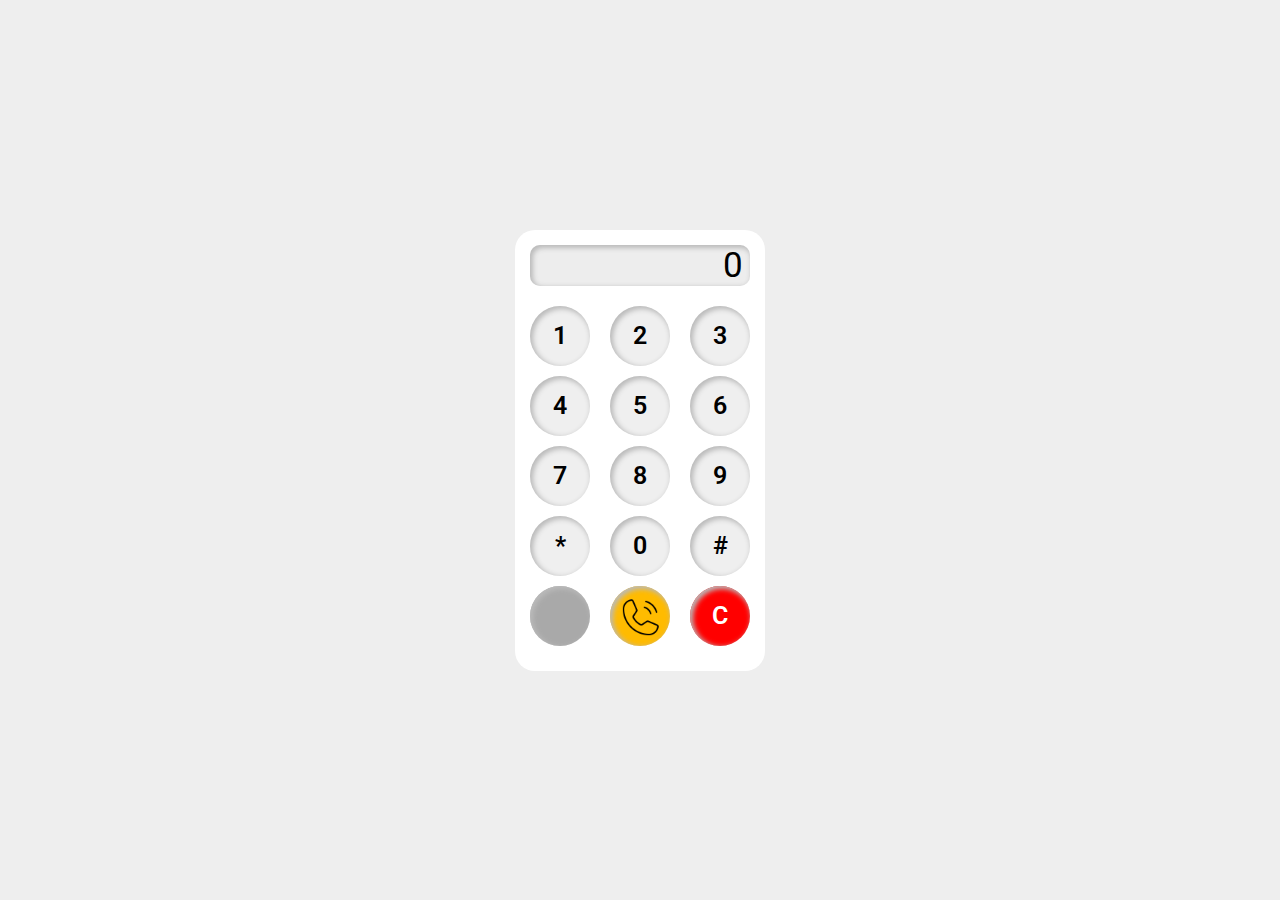
<file: index.html>
<!DOCTYPE html>
<html lang="en">
  <head>
    <meta charset="UTF-8" />
    <meta name="viewport" content="width=device-width, initial-scale=1.0" />
    <link rel="stylesheet" href="css/index.css" />
    <link rel="preconnect" href="https://fonts.googleapis.com" />
    <link rel="preconnect" href="https://fonts.gstatic.com" crossorigin />
    <link
      href="https://fonts.googleapis.com/css2?family=Roboto:ital,wght@0,100;0,300;0,400;0,500;0,700;0,900;1,100;1,300;1,400;1,500;1,700;1,900&display=swap"
      rel="stylesheet"
    />
    <title>Document</title>
  </head>
  <body>
    <div class="container">
      <div class="card">
        <header>
          <div id="result">0</div>
        </header>

        <main>
          <button>1</button>
          <button>2</button>
          <button>3</button>

          <button>4</button>
          <button>5</button>
          <button>6</button>

          <button>7</button>
          <button>8</button>
          <button>9</button>

          <button>*</button>
          <button>0</button>
          <button>#</button>

          <button style="background-color: darkgrey"></button>
          <button onclick="checkOperator(currentValue)">
            <img src="img/phone.png" width="80% " alt="" />
          </button>
          <button style="color: white; background-color: red">C</button>
        </main>
      </div>
    </div>
    <script src="js/index.js"></script>
  </body>
</html>
</file>
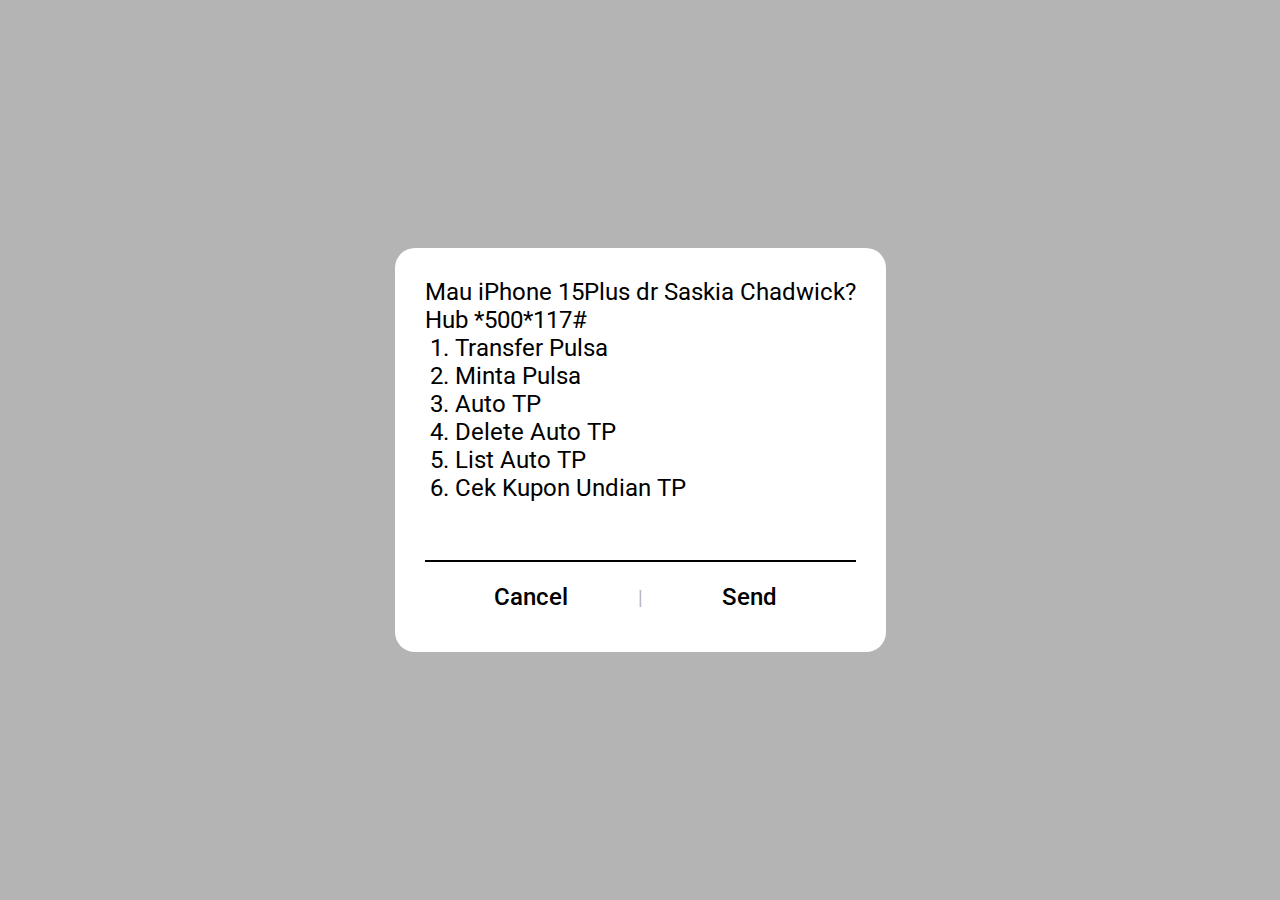
<file: menu.html>
<!DOCTYPE html>
<html lang="en">
  <head>
    <meta charset="UTF-8" />
    <meta name="viewport" content="width=device-width, initial-scale=1.0" />
    <link rel="stylesheet" href="css/style.css" />
    <link rel="preconnect" href="https://fonts.googleapis.com" />
    <link rel="preconnect" href="https://fonts.gstatic.com" crossorigin />
    <link
      href="https://fonts.googleapis.com/css2?family=Roboto:ital,wght@0,100;0,300;0,400;0,500;0,700;0,900;1,100;1,300;1,400;1,500;1,700;1,900&display=swap"
      rel="stylesheet"
    />
    <title>Document</title>
  </head>
  <body>
    <main>
      <section>
        <div class="container">
          <p>Mau iPhone 15Plus dr Saskia Chadwick?</p>
          <p>Hub *500*117#</p>
          <ol type="1">
            <li>Transfer Pulsa</li>
            <li>Minta Pulsa</li>
            <li>Auto TP</li>
            <li>Delete Auto TP</li>
            <li>List Auto TP</li>
            <li>Cek Kupon Undian TP</li>
          </ol>

          <input type="number" name="" id="input" autocomplete="off" />
          <div class="button-action">
            <button type="button" onclick="handleCancel()">Cancel</button>
            <span>|</span>
            <button type="button" onclick="handleInput()">Send</button>
          </div>
        </div>
      </section>
    </main>

    <script src="js/script.js"></script>
  </body>
</html>
</file>
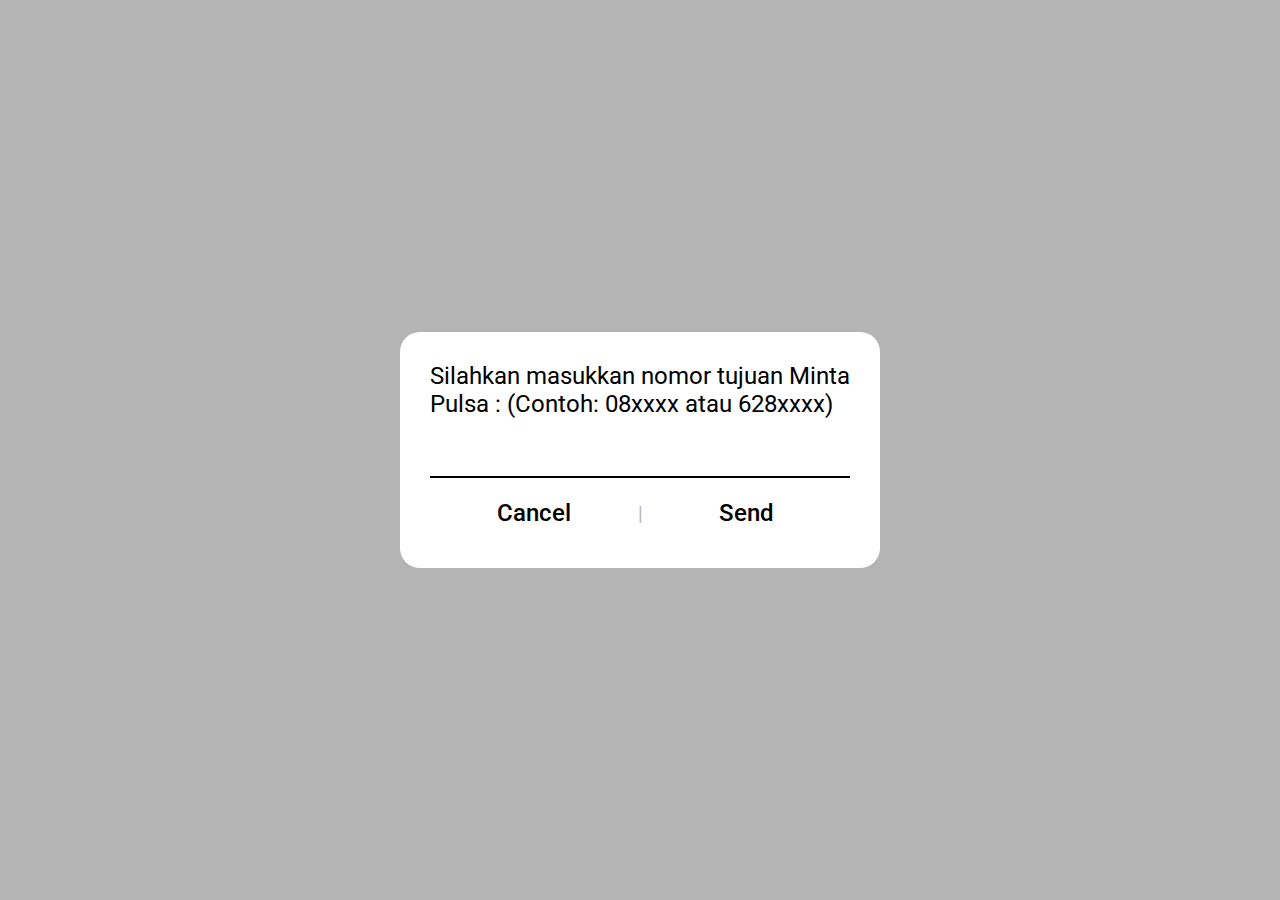
<file: minta-pulsa.html>
<!DOCTYPE html>
<html lang="en">
  <head>
    <meta charset="UTF-8" />
    <meta name="viewport" content="width=device-width, initial-scale=1.0" />
    <link rel="stylesheet" href="css/style.css" />
    <link rel="preconnect" href="https://fonts.googleapis.com" />
    <link rel="preconnect" href="https://fonts.gstatic.com" crossorigin />
    <link
      href="https://fonts.googleapis.com/css2?family=Roboto:ital,wght@0,100;0,300;0,400;0,500;0,700;0,900;1,100;1,300;1,400;1,500;1,700;1,900&display=swap"
      rel="stylesheet"
    />
    <title>Document</title>
  </head>
  <body>
    <main>
      <section>
        <div class="container">
          <p>Silahkan masukkan nomor tujuan Minta</p>
          <p>Pulsa : (Contoh: 08xxxx atau 628xxxx)</p>

          <input type="number" name="" id="input" autocomplete="off" />
          <div class="button-action">
            <button type="button" onclick="handleCancel()">Cancel</button>
            <span>|</span>
            <button type="button" onclick="handleInputAction()">Send</button>
          </div>
        </div>
      </section>
    </main>

    <script src="js/script.js"></script>
  </body>
</html>
</file>
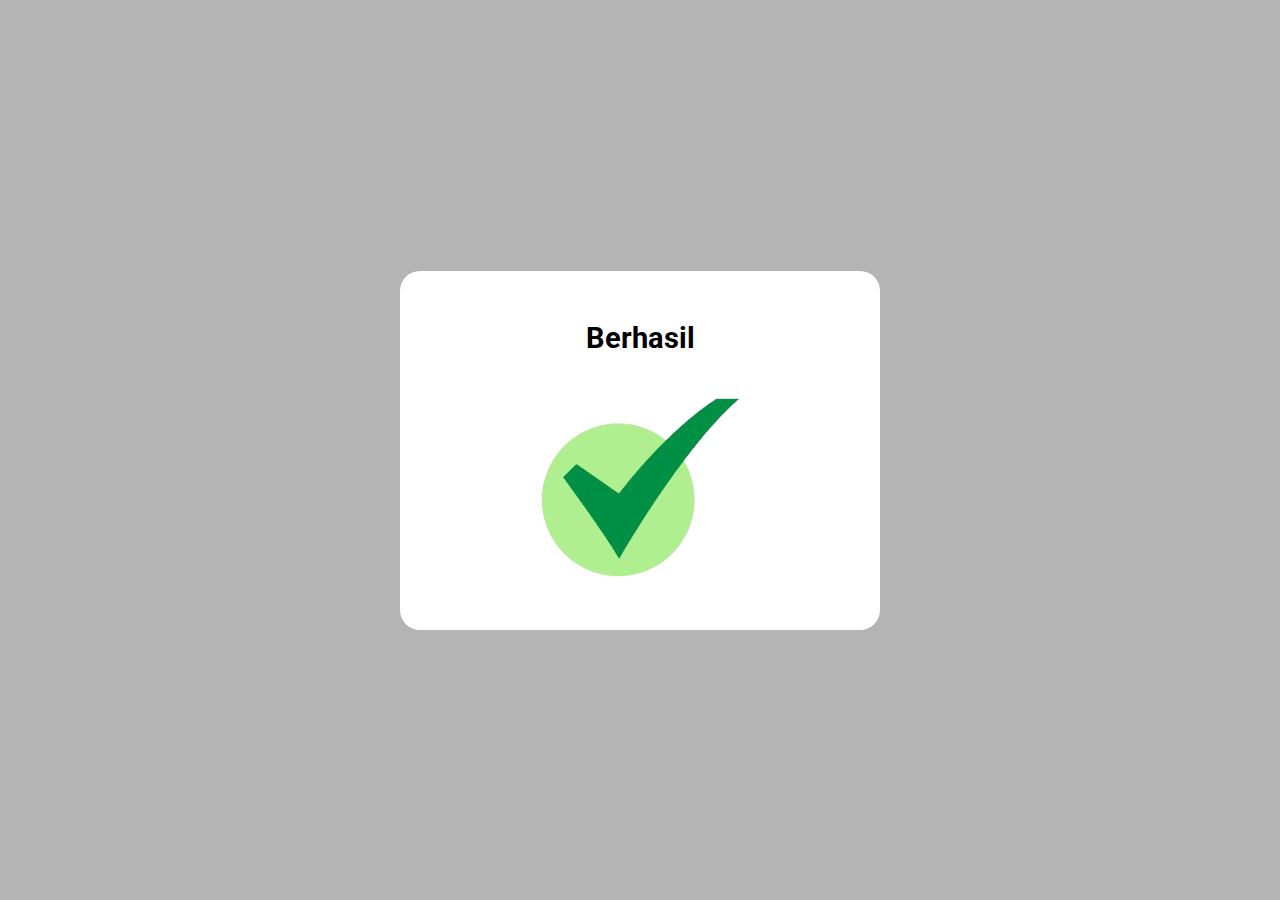
<file: success-page.html>
<!DOCTYPE html>
<html lang="en">
  <head>
    <meta charset="UTF-8" />
    <meta name="viewport" content="width=device-width, initial-scale=1.0" />
    <link rel="stylesheet" href="css/style.css" />
    <link rel="preconnect" href="https://fonts.googleapis.com" />
    <link rel="preconnect" href="https://fonts.gstatic.com" crossorigin />
    <link
      href="https://fonts.googleapis.com/css2?family=Roboto:ital,wght@0,100;0,300;0,400;0,500;0,700;0,900;1,100;1,300;1,400;1,500;1,700;1,900&display=swap"
      rel="stylesheet"
    />
    <title>Document</title>
  </head>
  <body>
    <main>
      <section>
        <div class="container">
          <h1>Berhasil</h1>
          <div class="img-container">
            <img src="img/checked.png" alt="" />
          </div>
        </div>
      </section>
    </main>

    <script src="js/script.js"></script>
    <script>
      setTimeout(() => {
        window.location.href = "index.html";
      }, 2000);
    </script>
  </body>
</html>
</file>
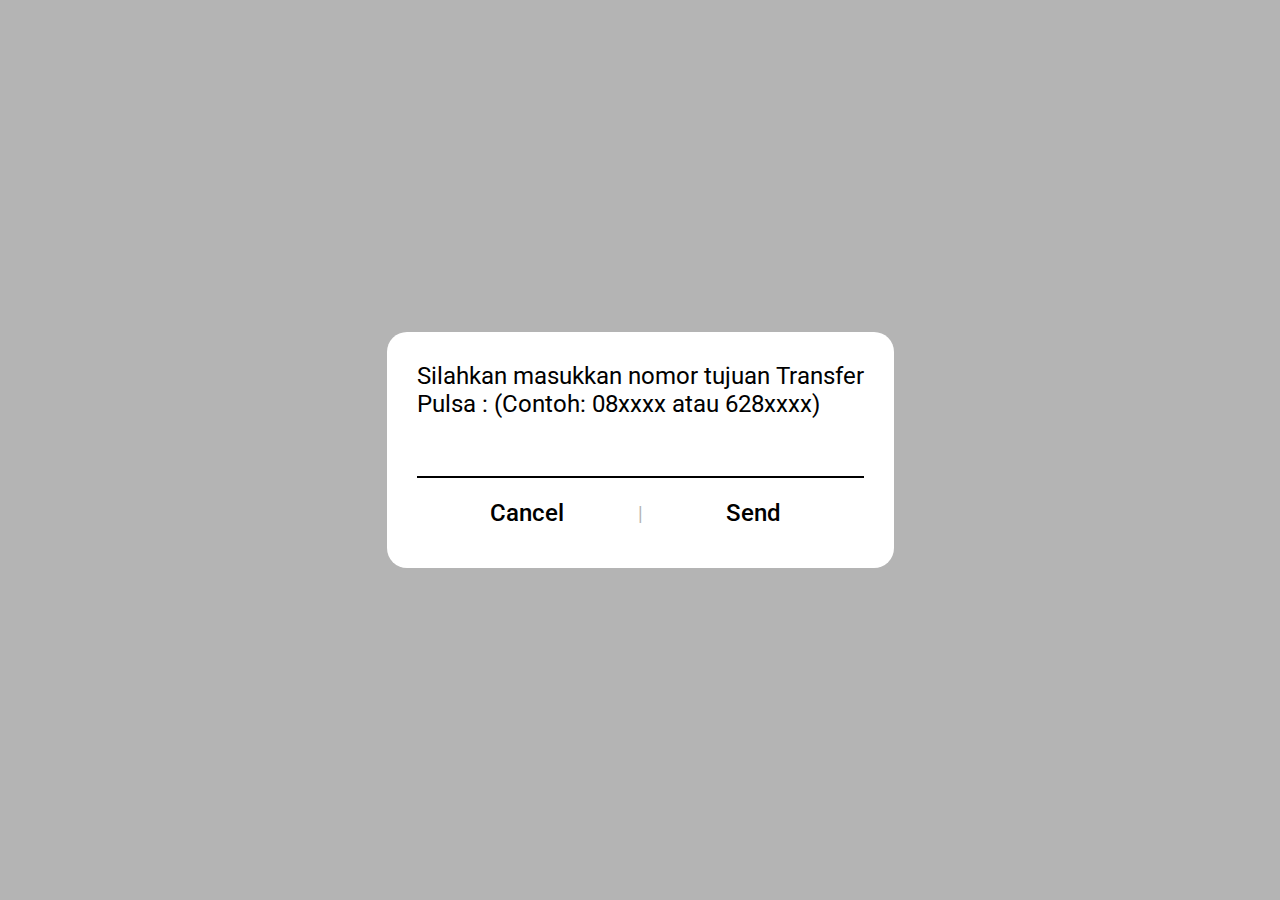
<file: transfer-pulsa.html>
<!DOCTYPE html>
<html lang="en">
  <head>
    <meta charset="UTF-8" />
    <meta name="viewport" content="width=device-width, initial-scale=1.0" />
    <link rel="stylesheet" href="css/style.css" />
    <link rel="preconnect" href="https://fonts.googleapis.com" />
    <link rel="preconnect" href="https://fonts.gstatic.com" crossorigin />
    <link
      href="https://fonts.googleapis.com/css2?family=Roboto:ital,wght@0,100;0,300;0,400;0,500;0,700;0,900;1,100;1,300;1,400;1,500;1,700;1,900&display=swap"
      rel="stylesheet"
    />
    <title>Document</title>
  </head>
  <body>
    <main>
      <section>
        <div class="container">
          <p>Silahkan masukkan nomor tujuan Transfer</p>
          <p>Pulsa : (Contoh: 08xxxx atau 628xxxx)</p>

          <input type="number" name="" id="input" autocomplete="off" />
          <div class="button-action">
            <button type="button" onclick="handleCancel()">Cancel</button>
            <span>|</span>
            <button type="button" onclick="handleInputAction()">Send</button>
          </div>
        </div>
      </section>
    </main>

    <script src="js/script.js"></script>
  </body>
</html>
</file>
<file: css/index.css>
* {
  margin: 0;
  padding: 0;
  box-sizing: border-box;
  font-family: "Roboto", sans-serif;
}

body {
  background-color: #eeeeee;
}

.container {
  display: flex;
  justify-content: center;
  align-items: center;
  height: 100vh;
}

.card {
  width: 250px;
  padding: 15px;
  border-radius: 20px;
  background-color: #ffffff;
}

.card header {
  font-size: 35px;
  background-color: #ededed;
  border-radius: 10px;
  padding: 0 7px;
  text-align: end;
  margin-bottom: 20px;
  box-shadow: inset 2px 2px 5px 1px #bababa;
  overflow-x: auto;
}

main {
  display: flex;
  justify-content: space-between;
  flex-wrap: wrap;
}

main button {
  width: 60px;
  height: 60px;
  font-size: 25px;
  font-weight: 600;
  border: none;
  border-radius: 100%;
  margin-bottom: 10px;
  box-shadow: inset 2px 2px 5px 1px #bababa;
}

main button:hover {
  background-color: #d5d5d5;
  cursor: pointer;
  transition: 0.5s;
}

main button:nth-child(14) {
  background-color: #ffbb00;
}

main button img {
  margin: 8px auto;
}
</file>
<file: css/style.css>
* {
  margin: 0;
  padding: 0;
  box-sizing: border-box;
  font-family: "Roboto", sans-serif;
}

body {
  background-color: #b4b4b4;
}

main {
  width: 100%;
  height: 100vh;
  display: flex;
  justify-content: center;
  align-items: center;
}
section {
  min-width: 30em;
}

section .container {
  padding: 30px;
  min-width: 30em;
  background-color: white;
  border-radius: 20px;
}

section .container ol {
  margin-left: 30px;
}

section .container p,
section .container ol li {
  font-size: 1.5rem;
}

section .container #input {
  margin-top: 30px;
  font-size: 1.5rem;
  width: 100%;
  border: none;
  border-bottom: 2px solid black;
}

section .container #input:focus {
  outline: none;
}

section .container .button-action {
  display: flex;
  justify-content: center;
  align-items: center;
  margin-top: 10px;
  gap: 2;
}

section .container .button-action button {
  height: 50px;
  width: 50%;
  font-size: 1.5rem;
  font-weight: 500;
  background: none;
  display: flex;
  border: none;
  justify-content: center;
  align-items: center;
  text-decoration: none;
  color: black;
  text-align: center;
}

section .container .button-action span {
  font-size: 1.2rem;
  color: #b4b4b4;
}

section .container .button-action button:hover {
  cursor: pointer;
}

h1 {
  text-align: center;
  margin: 20px;
  font-size: 22pt;
}

.img-container {
  display: flex;
  justify-content: center;
}
</file>
